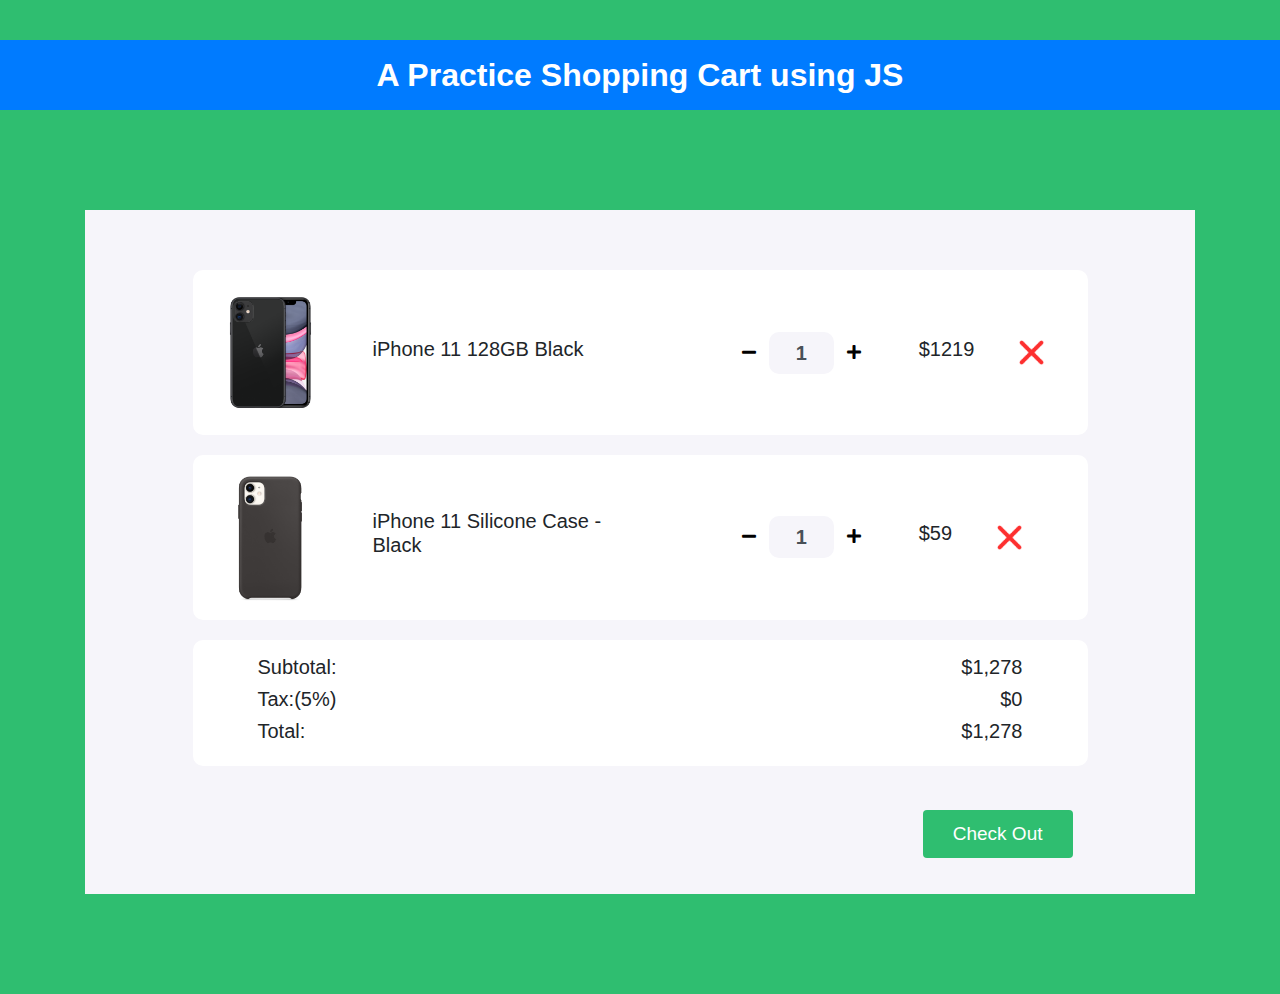
<file: index.html>
<!DOCTYPE html>
<html>

<head>
   <title>Shopping Cart</title>
   <meta charset="utf-8">
   <meta name="viewport" content="width=device-width, initial-scale=1">
   <link rel="shortcut icon" href="images/favicon.ico" type="image/x-icon">
   <link rel="stylesheet" href="https://stackpath.bootstrapcdn.com/bootstrap/4.5.0/css/bootstrap.min.css" integrity="sha384-9aIt2nRpC12Uk9gS9baDl411NQApFmC26EwAOH8WgZl5MYYxFfc+NcPb1dKGj7Sk" crossorigin="anonymous">
   <link rel="stylesheet" href="https://maxcdn.bootstrapcdn.com/bootstrap/4.0.0/css/bootstrap.min.css">
   <link href="https://cdnjs.cloudflare.com/ajax/libs/font-awesome/5.11.2/css/all.css" rel="stylesheet" />
   <link href="style.css" rel="stylesheet">
</head>

<body>

   <section>
      <h2 class="text-center font-weight-bold p-3 bg-primary text-white" style="margin-top: 40px;">A Practice Shopping Cart using JS</h2>
      <div id="check" class="container">
         <div class="cart">
            <div class="col-md-12 col-lg-10 mx-auto">
               <div class="cart-item">
                  <div class="row">
                     <div class="col-md-7 center-item">
                        <img src="images/product-1.png" alt="">
                        <h5>iPhone 11 128GB Black</h5>
                     </div>

                     <div class="col-md-5 center-item">
                        <div class="input-group number-spinner">
                           <button onclick="handleProductChange('phone', false)" id="phone-decrease" class="btn btn-default"><i class="fas fa-minus"></i></button>
                           <input id="phone-count" type="text" class="form-control text-center" value="1">
                           <button onclick="handleProductChange('phone', true)" id="phone-increase" class="btn btn-default"><i class="fas fa-plus"></i></button>
                        </div>
                        <h5 id="phone-total">$1219</h5>
                        <img src="images/remove.png" alt="" class="remove-item">
                     </div>
                  </div>
               </div>

               <div class="cart-item">
                  <div class="row">
                     <div class="col-md-7 center-item mx-auto">
                        <img src="images/product-2.png" alt="">
                        <h5>iPhone 11 Silicone Case - Black</h5>
                     </div>
                     <div class="col-md-5 center-item">
                        <div class="input-group number-spinner">
                           <button onclick="handleProductChange('case', false)" id="minus-case" class="btn btn-default"><i class="fas fa-minus"></i></button>
                           <input id="case-count" type="text" class="form-control text-center" value="1">
                           <button onclick="handleProductChange('case', true)" id="add-case" class="btn btn-default"><i class="fas fa-plus"></i></button>

                        </div>
                        <h5 id="case-total">$59</h5>
                        <img src="images/remove.png" alt="" class="remove-item">
                     </div>
                  </div>
               </div>

               <div class="cart-item">
                  <div class="row">

                     <div class="col-md-8">
                        <h5>Subtotal: </h5>
                        <h5>Tax:(5%)</h5>
                        <h5>Total:</h5>
                     </div>

                     <div class="col-md-4 status">
                        <h5 id="total-price">$1,278</h5>
                        <h5 id="tax-amount">$0</h5>
                        <h5 id="grand-total">$1,278</h5>
                     </div>
                  </div>
               </div>
               <div class="col-md-12 pt-4 pb-4">
                  <button id="checkout" type="button" class="btn btn-success check-out">Check Out</button>
               </div>
            </div>
         </div>
      </div>
<script>

function handleProductChange(product, isIncrease){
   const productCount = getInputValue(product);
   let productNewCount = productCount;
   if (isIncrease == true) {
      productNewCount = productCount + 1;
   }
   if (isIncrease == false && productCount > 0) {
      productNewCount = productCount - 1;
   }
   document.getElementById(product + '-count').value = productNewCount;
   let productTotal = 0;
    if (product == 'phone') {
       productTotal = productNewCount * 1219;
    }
    if (product == 'case') {
       productTotal = productNewCount * 59;
    }

   document.getElementById(product + '-total').innerText = '$' + productTotal;
   calculateTotal();
}

   //total
function calculateTotal() {
   const phoneCount = getInputValue('phone');
   const caseCount = getInputValue('case');
   const totalPrice = phoneCount * 1219 + caseCount * 59;
   document.getElementById('total-price').innerText = '$' + totalPrice;
  
  const tax = Math.round(totalPrice * 0.05);
  document.getElementById('tax-amount').innerText = '$' + tax;

  const grandTotal = totalPrice + tax;
  document.getElementById('grand-total').innerText = '$' + grandTotal;
}

function getInputValue(product) {
  const productInput = document.getElementById(product + '-count');
  const productCount = parseInt(productInput.value);
  return productCount;
}

//checkout event handler
      const checkoutBtn = document.getElementById("checkout");
      checkoutBtn.addEventListener("click", function(){
      const checkinArea = document.getElementById("check");
      checkinArea.style.display = "none";
   })
</script>
</section>


<script src="https://code.jquery.com/jquery-3.5.1.slim.min.js" integrity="sha384-DfXdz2htPH0lsSSs5nCTpuj/zy4C+OGpamoFVy38MVBnE+IbbVYUew+OrCXaRkfj" crossorigin="anonymous"></script>
<script src="https://cdn.jsdelivr.net/npm/popper.js@1.16.0/dist/umd/popper.min.js" integrity="sha384-Q6E9RHvbIyZFJoft+2mJbHaEWldlvI9IOYy5n3zV9zzTtmI3UksdQRVvoxMfooAo" crossorigin="anonymous"></script>
<script src="https://stackpath.bootstrapcdn.com/bootstrap/4.5.0/js/bootstrap.min.js" integrity="sha384-OgVRvuATP1z7JjHLkuOU7Xw704+h835Lr+6QL9UvYjZE3Ipu6Tp75j7Bh/kR0JKI" crossorigin="anonymous"></script>
</body>

</html>
</file>
<file: style.css>
body{
	background: #fff;
	 background-color: #2FBE70; 
	/* background-image: url('images/img\ \(73\).jpg'); */
	background-repeat: no-repeat;
	background-attachment: fixed;  
    background-size: cover;
    background-size: 100% 100%;
}
.cart{
	margin: 100px 0;
	background-color: #F6F5FA;;
	padding: 60px 0;
}
.total-price{
	padding-bottom: 15px;
}
.cart-item{
	background-color: #fff;
	border-radius: 10px;
	padding: 15px 20px;
	margin-bottom: 20px;
}
.center-item{
    display: flex;
    align-items: center;
    justify-content: flex-start;
}
.cart-item img{
	width: 115px;
}
.cart-item h5{
    padding: 0 45px;
}
.cart-item .remove-item{
	width: 25px!important;
}
.btn-default{
	background-color: #fff;
}
.cart-item .form-control{
	background-color: #F6F5FA;
	border: none;
    width: 65px;
    border-radius: 10px!important;
    font-weight: 700;
    font-size: 20px;
}
.input-group{
	width: unset;
}
.status{
	text-align: right;
}
.check-out{
    float: right;
    padding: 10px 30px;
	font-size: 19px;
	background-color: #2FBE70;
	border: none;
}
</file>
